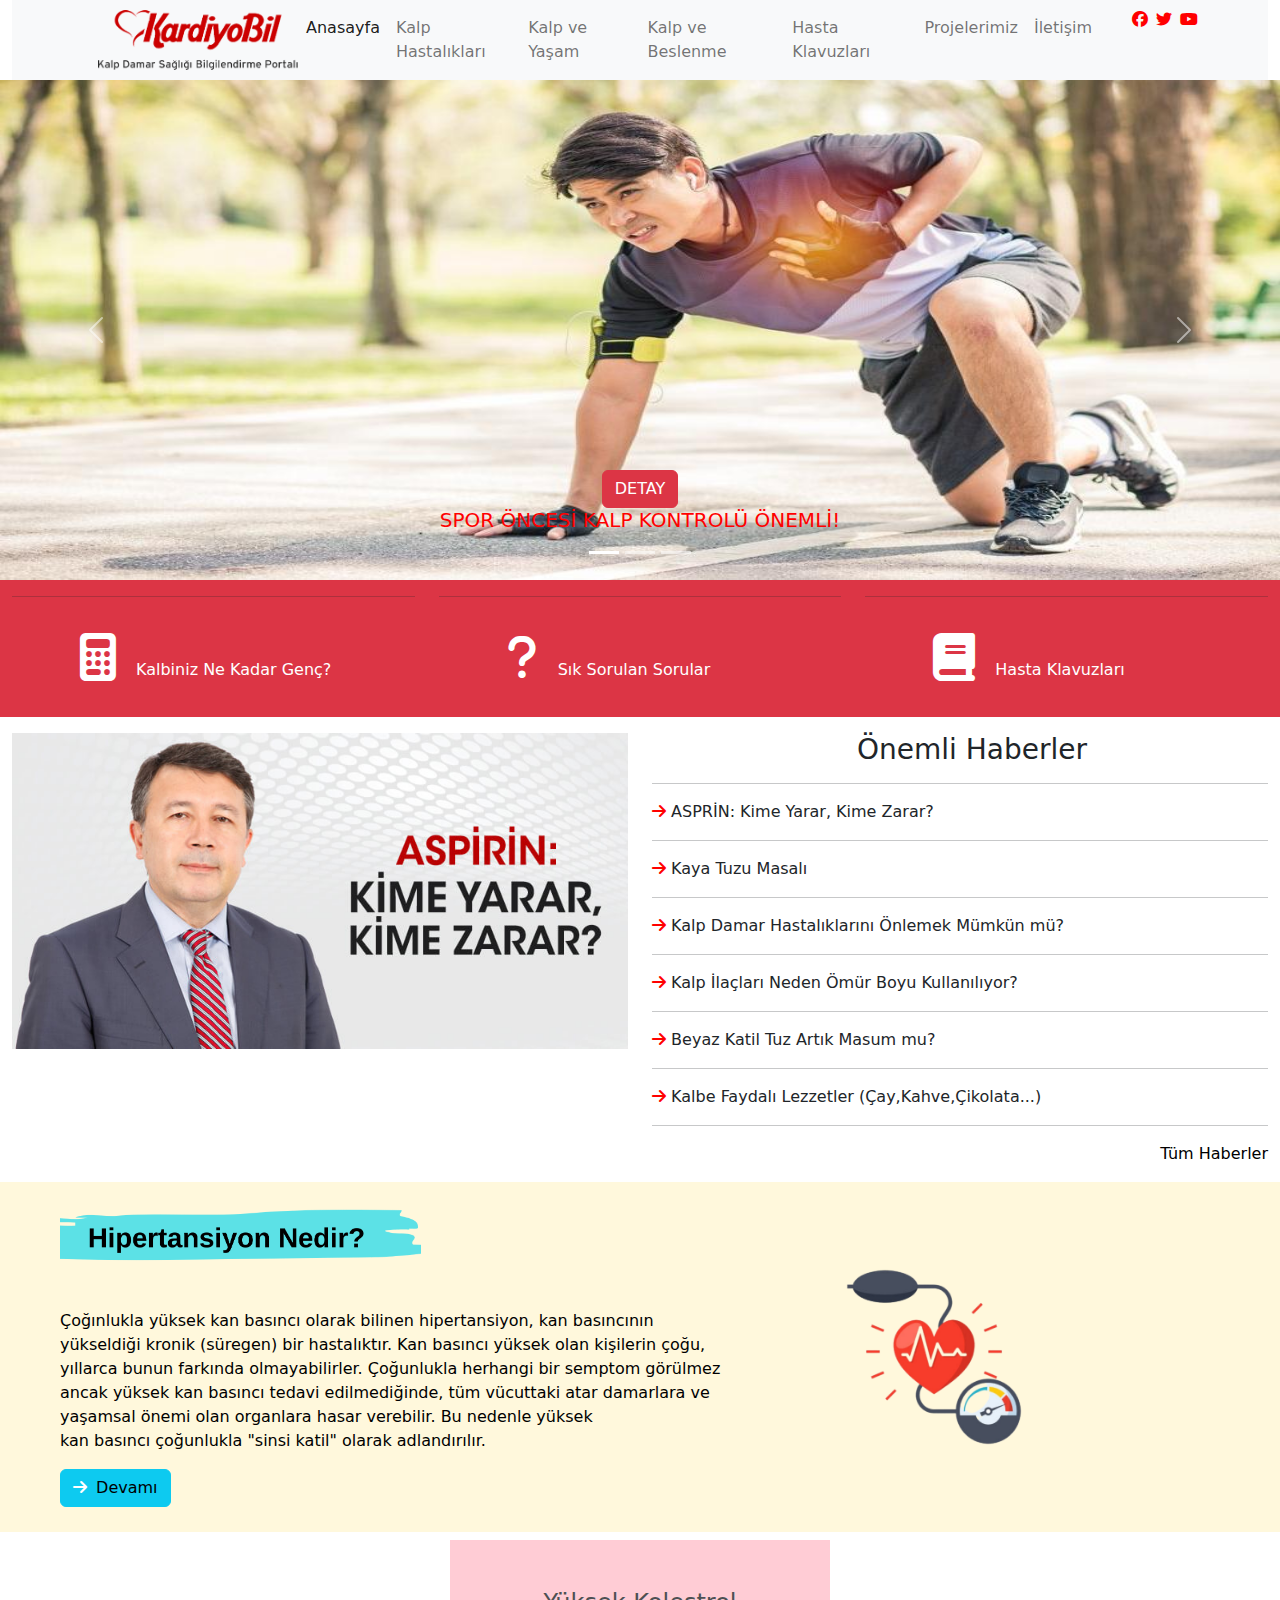
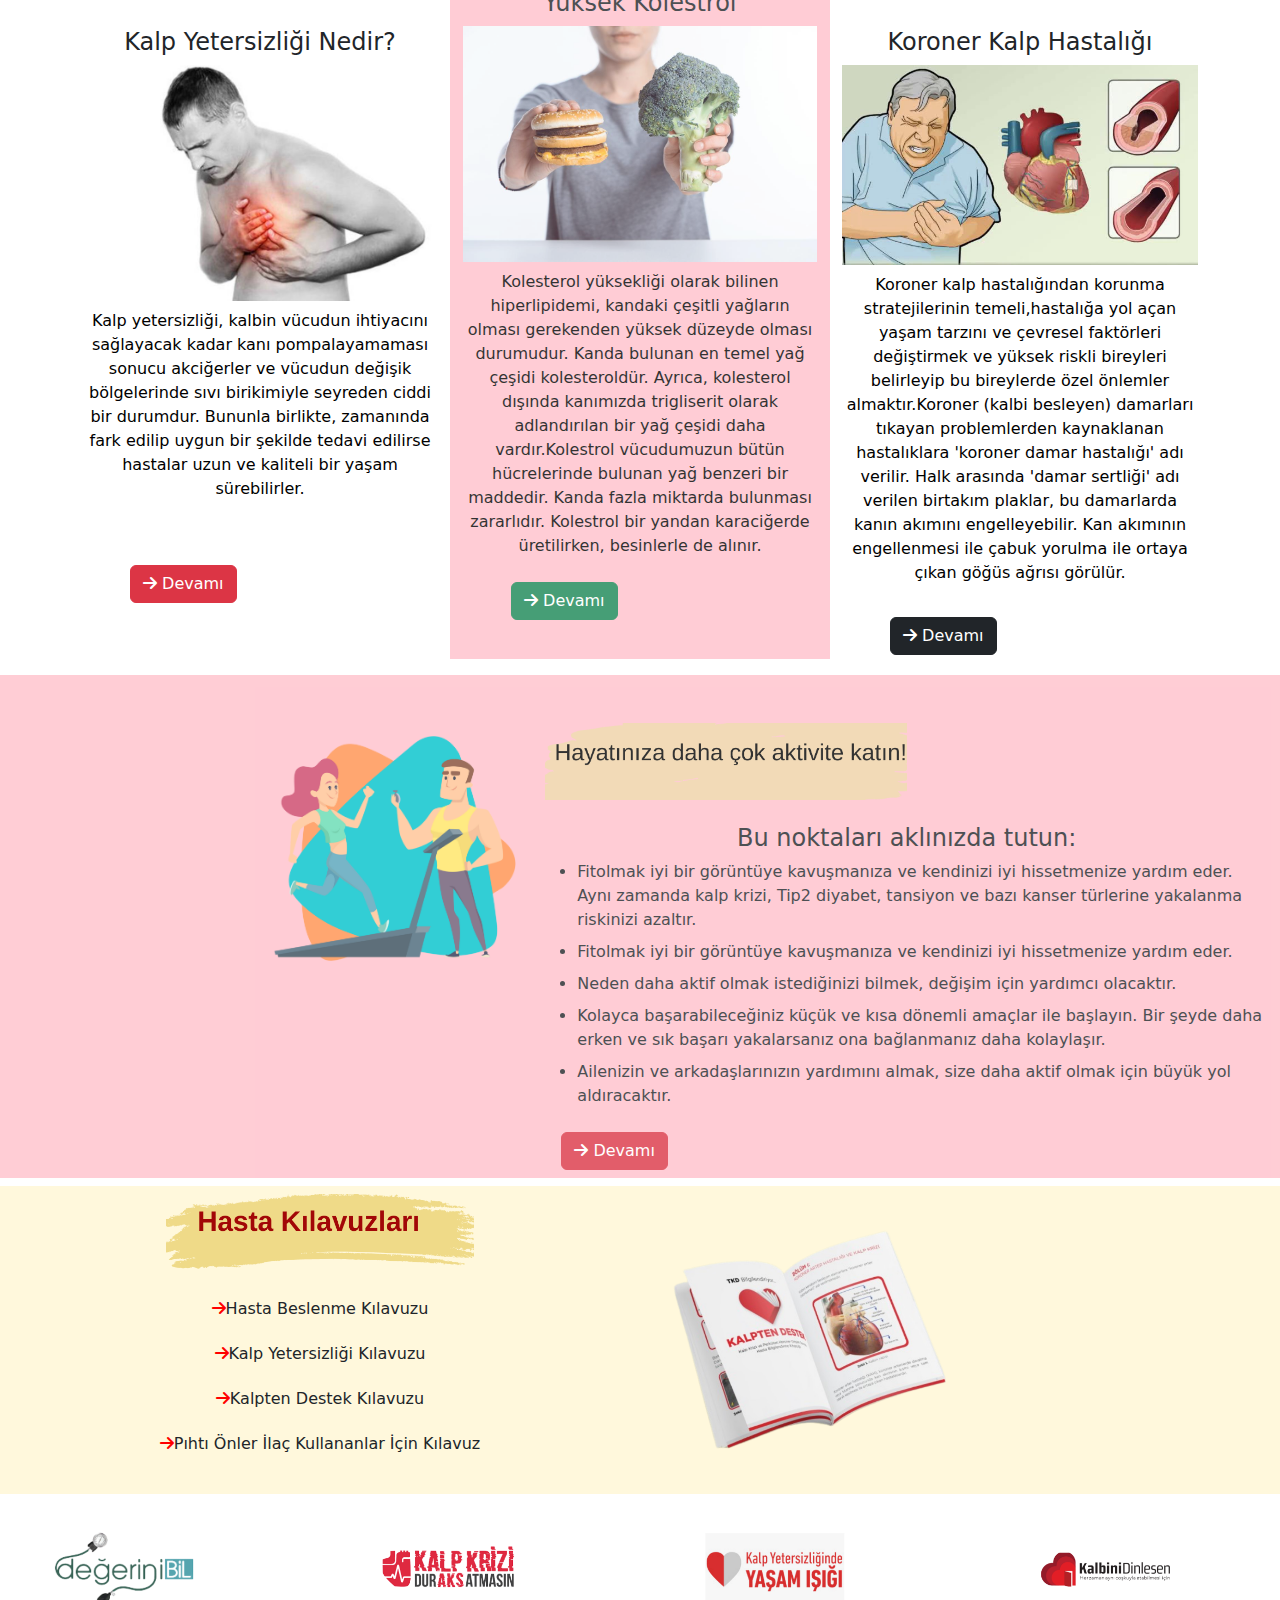
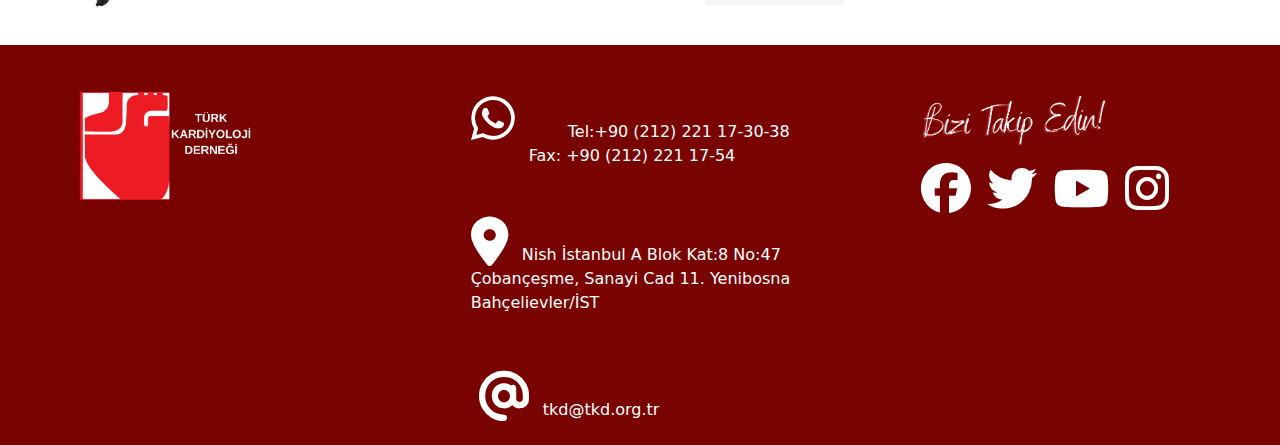
<file: PROJE-1/index.html>
<!DOCTYPE html>
<html lang="en">
<head>
    <meta charset="UTF-8">
    <meta http-equiv="X-UA-Compatible" content="IE=edge">
    <meta name="viewport" content="width=device-width, initial-scale=1.0">
    <title>Document</title>
   
    <link rel="stylesheet" href="./bootstrap.css">
    <link rel="stylesheet" href="./main.css">
<link rel="stylesheet" href="https://cdnjs.cloudflare.com/ajax/libs/font-awesome/6.2.1/css/all.min.css">
  
    <link href="https: //fonts.googleapis.com/css2?aile= Montserrat:ital,wght@1,500 & display = swap" rel="stylesheet">

   
</head>
<body>
    <header>
   <div class="container-fluid ">
        <div class="row">
            <div class=" col sm-12 col-md-12"> 
          
                <nav class="navbar navbar-expand-lg bg-light d-flex justify-content-center  ">
                    <div class="container">
                      <a class="navbar-brand" href="#"></a>
                      <img src="indir.png" alt="" width="200 " class="img-fluid">
                      <button class="navbar-toggler" type="button" data-bs-toggle="collapse" data-bs-target="#navbarSupportedContent" aria-controls="navbarSupportedContent" aria-expanded="false" aria-label="Toggle navigation">
                        <span class="navbar-toggler-icon"></span>
                      </button>
                    </ul>
                    
                      

                      <div class="collapse navbar-collapse" id="navbarSupportedContent">
                        <ul class="navbar-nav mx-auto mb-2 mb-lg-0">
                          <li class="nav-item">
                            <a class="nav-link active" aria-current="page" href="#">Anasayfa</a>
                          </li>
                          <li class="nav-item">
                            <a class="nav-link" href="#">Kalp Hastalıkları</a>
                          </li>
                          
                          <li class="nav-item">
                            <a class="nav-link">Kalp ve Yaşam</a>
                          </li>
                          <li class="nav-item">
                            <a class="nav-link">Kalp ve Beslenme</a>
                          </li>
                          <li class="nav-item">
                            <a class="nav-link">Hasta Klavuzları</a>
                          </li>
                          <li class="nav-item">
                            <a class="nav-link">Projelerimiz</a>
                          </li>
                          <li class="nav-item">
                            <a class="nav-link">İletişim</a>
                            
                          </li>
                      <div class="col-md-" id="liste">
                        <ul class="d-flex ">
                          <li> <a href="https://www.facebook.com/turkkardiyolojidernegi" target="_blank"><i class="fa-brands fa-facebook  me-2  "></i></a></li>
                          <li> <a href="https://twitter.com/TKDResmi" target="_blank"><i class="fa-brands fa-twitter  me-2 "></i></a></li>
                          <li> <a href="https://www.youtube.com/channel/UC9ajwy-iJ7bOmMxu63M3U8w/videos" target="_blank"><i class="fa-brands fa-youtube  "></i></a></li>
                      </div>                                   
                      </div>
                    </div>
                  </nav>
                  
            </div>
        </div>
    </div>
</header>
<div class="container-fluid p-0 overflow-hidden">
  <div class="row">
    <div class=" col-sm-12 col-md-12 col-lg-12">
      <div id="carouselExampleCaptions" class="carousel slide" data-bs-ride="false">
        <div class="carousel-indicators">
          <button type="button" data-bs-target="#carouselExampleCaptions" data-bs-slide-to="0" class="active" aria-current="true" aria-label="Slide 1"></button>
          <button type="button" data-bs-target="#carouselExampleCaptions" data-bs-slide-to="1" aria-label="Slide 2"></button>
          <button type="button" data-bs-target="#carouselExampleCaptions" data-bs-slide-to="2" aria-label="Slide 3"></button>
        </div>
        <div class="carousel-inner" id="mobil">
          <div class="carousel-item active">
            <img src="./koşu.jpg" class="d-block w-100" alt="...">
            
            <div class="carousel-caption  d-md-block">
              <button type="button" class="btn btn-danger">DETAY</button>
              <h5>SPOR ÖNCESİ KALP KONTROLÜ ÖNEMLİ!</h5>
             
              
            </div>
          </div>

          <div class="carousel-item">
            <img src="./rahatsızlık.jpg" class="d-block w-100" alt="...">
            <div class="carousel-caption d-md-block">
               <h5>KALP RAHATSIZLIĞIYLA İLGİLİ</h5>
               <button type="button" class="btn btn-danger">DETAY</button>
            </div>
          </div>
          <div class="carousel-item">
            <img src="./sıkışma.jpg" class="d-block w-100" alt="...">
            <div class="carousel-caption  d-md-block">
              <h5>DÜZENLİ KONTROL!</h5>
              <button type="button" class="btn btn-danger">DETAY</button>
            </div>
          </div>
        </div>
        <button class="carousel-control-prev" type="button" data-bs-target="#carouselExampleCaptions" data-bs-slide="prev">
          <span class="carousel-control-prev-icon" aria-hidden="true"></span>
          <span class="visually-hidden">Previous</span>
        </button>
        <button class="carousel-control-next" type="button" data-bs-target="#carouselExampleCaptions" data-bs-slide="next">
          <span class="carousel-control-next-icon" aria-hidden="true"></span>
          <span class="visually-hidden">Next</span>
        </button>
      </div>
    </div>
  </div>
</div>
<div class="container-fluid bg-danger mb-2 ">
  <div class="row">
    <div class=" col-md-12 col-lg-4"> <hr>
   <p class="ms-5"><i class="fa-solid fa-calculator"></i>Kalbiniz Ne Kadar Genç?</p>

  </div>
  <div class="col-md-12 col-lg-4"> <hr>
    <p class="ms-5"><i class="fa-solid fa-question"></i>Sık Sorulan Sorular</p>
  </div>
  <div class="col-md-12 col-lg-4"> <hr>
    <p class="ms-5"><i class="fa-solid fa-book"></i>Hasta Klavuzları</p>
  </div>
</div> 
</div>
<div class="container-fluid ">
  <div class="row">
    <div class="col-md-6">
      <div>
        <img src="./kardiyobil-slider-mahmutsahin.jpg" alt="" class="img-fluid mt-2">
      </div>
    </div>
    <div class="col-md-6" id="yazı">
      <h3 class="mt-2 ms-4 text-center">Önemli Haberler</h3> <hr>
      <i class="fa-solid fa-arrow-right"></i> ASPRİN: Kime Yarar, Kime Zarar? <hr>
      <i class="fa-solid fa-arrow-right"></i> Kaya Tuzu Masalı <hr>
      <i class="fa-solid fa-arrow-right"></i> Kalp Damar Hastalıklarını Önlemek Mümkün mü? <hr>
      <i class="fa-solid fa-arrow-right"></i> Kalp İlaçları Neden Ömür Boyu Kullanılıyor? <hr>
      <i class="fa-solid fa-arrow-right"></i> Beyaz Katil Tuz Artık Masum mu? <hr>
      <i class="fa-solid fa-arrow-right"></i> Kalbe Faydalı Lezzetler (Çay,Kahve,Çikolata...) <hr>
      <p class="d-flex justify-content-end">Tüm Haberler</p>
    </div>
  </div>
</div>
<div class="container-fluid resim" id="Hipertansiyon">
  <div class="row">
    <div class="col-sm-12 col-md-7">
     <img src="./Hipertansiyon Nedirr.png " alt="" class="img-fluid d-flex justify-content-center mt-4 w-50 ms-5"> <br>
     <p class="float-left mt-4 ms-5">Çoğınlukla yüksek kan basıncı olarak bilinen hipertansiyon, kan basıncının yükseldiği kronik (süregen) bir hastalıktır. Kan basıncı yüksek olan kişilerin çoğu, yıllarca bunun farkında olmayabilirler. Çoğunlukla herhangi bir semptom görülmez ancak yüksek kan basıncı tedavi edilmediğinde, tüm vücuttaki atar damarlara ve yaşamsal önemi olan organlara hasar verebilir. Bu nedenle yüksek <br> kan basıncı çoğunlukla "sinsi katil" olarak adlandırılır. </p>
    <button class="btn btn-info mx-5" > <span> <i class="fa-solid fa-arrow-right me-1"></i></span>
      Devamı</button>
    </div>
    <div class="col-md-5">
      <img src="./tansiyonaleti.png" alt="" class="img-fluid ms-5 mt-5 mb-5 d-block w-50 ">
    </div>
  </div>
</div>
<div class="container" id="heart">
  <div class="row">
    <div class="col-md-4 mt-5">
      <h4 class="mt-5 text-center">Kalp Yetersizliği Nedir?</h4>
      <img src="kalp.png" alt="" class="img-fluid w-60 ">
      <p class="mt-2 text-center">Kalp yetersizliği, kalbin vücudun ihtiyacını sağlayacak kadar kanı pompalayamaması sonucu akciğerler ve vücudun değişik bölgelerinde sıvı birikimiyle seyreden ciddi bir  durumdur. Bununla birlikte, zamanında fark edilip uygun bir şekilde tedavi edilirse hastalar uzun ve kaliteli bir yaşam sürebilirler.</p>
      <button class="btn btn-danger mt-5 ms-5"> <span> <i class="fa-solid fa-arrow-right"></i></span>
        Devamı</button>
    </div>
    <div class="col-md-4 cerceve mt-2">
      <h4 class="mt-5 text-center">Yüksek Kolestrol</h4>
      <img src="./brokoli.jpg " alt="" class="img-fluid w-55 ">
      <p class="mt-2 text-center">Kolesterol yüksekliği olarak bilinen hiperlipidemi, kandaki çeşitli yağların olması gerekenden yüksek düzeyde olması durumudur. Kanda bulunan en temel yağ çeşidi kolesteroldür. Ayrıca, kolesterol dışında kanımızda trigliserit olarak adlandırılan bir yağ çeşidi daha vardır.Kolestrol vücudumuzun bütün hücrelerinde  bulunan yağ benzeri bir maddedir. Kanda  fazla miktarda bulunması  zararlıdır.  Kolestrol bir yandan karaciğerde üretilirken, besinlerle de alınır.</p>
      <button class="btn btn-success ms-5 mt-2 text-center"> <span> <i class="fa-solid fa-arrow-right"></i></span>
        Devamı</button>
       
    </div>
    <div class="col-md-4 mt-5">
      <h4 class="mt-5 text-center">Koroner Kalp Hastalığı</h4>
      <img src="./maxresdefault.jpg" alt="" class="img-fluid ms- w-60">
      <p class="mt-2 text-center">Koroner kalp hastalığından korunma stratejilerinin temeli,hastalığa yol açan yaşam tarzını ve çevresel faktörleri değiştirmek ve yüksek riskli bireyleri belirleyip bu bireylerde özel önlemler almaktır.Koroner (kalbi besleyen) damarları tıkayan problemlerden kaynaklanan hastalıklara 'koroner damar hastalığı' adı verilir. Halk arasında 'damar sertliği' adı verilen birtakım plaklar, bu damarlarda kanın akımını engelleyebilir. Kan akımının engellenmesi ile çabuk yorulma ile ortaya çıkan göğüs ağrısı görülür.</p>
      

      <button class="btn btn-dark ms-5 mt-3 mb-1 text-center"> <span> <i class="fa-solid fa-arrow-right"></i></span>
        Devamı</button>
    </div>
  </div>
</div>
<div class="container-fluid arka-plan mt-3  ">
  <div class="row">
    <div class="col-sm-12 col-md-12 col-lg-5">
      <img src="./spor.png" alt="" class="w-50 mt-5 float-end img-fluid " >
      
    </div>
    <div class="col-lg-7" >
      <img src="./başlıkk.png " alt="" class="img-fluid w-50 mt-5"> <br>
      <h4 class="text-center mt-4"> Bu noktaları aklınızda tutun:</h4>
      
      <ul>
        <li class="mt-2">Fitolmak iyi bir görüntüye kavuşmanıza ve kendinizi iyi hissetmenize yardım eder. Aynı zamanda kalp krizi, Tip2 diyabet, tansiyon ve bazı kanser türlerine yakalanma riskinizi azaltır.</li>  
        <li class="mt-2"> Fitolmak iyi bir görüntüye kavuşmanıza ve kendinizi iyi hissetmenize yardım eder.</li>         
        <li class="mt-2"> Neden daha aktif olmak istediğinizi bilmek, değişim için yardımcı olacaktır.</li> 
        <li class="mt-2"> Kolayca başarabileceğiniz küçük ve kısa dönemli amaçlar ile başlayın. Bir şeyde daha erken ve sık başarı yakalarsanız  ona bağlanmanız daha kolaylaşır. </li>
        <li class="mt-2">Ailenizin ve arkadaşlarınızın yardımını almak, size daha aktif olmak için büyük yol aldıracaktır.</li> 
    </ul>
    <button class="btn btn-danger ms-3 mt-2 mb-2 text-center"> <span> <i class="fa-solid fa-arrow-right"></i></span>
      Devamı</button>
    </div>
  </div>
</div>
<div class="container-fluid mt-2 resim">
  <div class="row">
    <div class="col-md-6 text-center">
      <img src="./hastaklavuzuu.png "  alt="" class="img-fluid mt-2 w-50"> <br>

      <i class="fa-solid fa-arrow-right mt-4"> </i>Hasta Beslenme Kılavuzu <br>
      <i class="fa-solid fa-arrow-right mt-4"> </i>Kalp Yetersizliği Kılavuzu <br>
   <i class="fa-solid fa-arrow-right mt-4"> </i>Kalpten Destek Kılavuzu <br>
   <i class="fa-solid fa-arrow-right mt-4 float-right"> </i>Pıhtı Önler İlaç Kullananlar İçin Kılavuz
    </div>
    <div class="col-md-6">
      <img src="./TKD BİLGİLENDİRİYOR.png" alt="" class="img-fluid w-50">
    </div>
  </div>
</div>
<div class="cotnainer-fluid overflow-hidden">
  <div class="row">
    <div class="col-sm-12 col-md-12 col-lg-3">
      <img src="./değerinibil.png" alt="" class="img-fluid w-50 ms-5 ">
    </div>
    <div class="col-lg-3">
      <img src="./kalpkrizi.png" alt="" class="img-fluid w-50 ms-5">
    </div>
    <div class="col-lg-3">
      <img src="./kalyetersizliği.png" alt="" class="img-fluid w-50 ms-5">
    </div>
    <div class="col-lg-3">
      <img src="./kalbinidinlesen.png" alt="" class="img-fluid w-50 ms-5">
    </div>
  </div>
</div>

<footer>
  <div class="container-fluid footer" id="footer">
    <div class="row">
      <div class="col-sm-12 col-md-12 col-lg-4">
        <img src="./TKD.png" alt="" class="img-fluid w-50 ms-5 d-flex ">
        
      </div> 
      <div class="col-lg-4">
        <ul>
          <li class="mt-5">
            <i class="fa-brands fa-whatsapp me-5"></i>  Tel:+90 (212) 221 17-30-38 <p class="text-center me-5">Fax: +90 (212) 221 17-54 </p>
          
          </li>
            <li class="mt-5">
              <i class="fa-solid fa-location-dot me-2"></i> Nish İstanbul A Blok Kat:8 No:47 Çobançeşme,  Sanayi Cad 11. Yenibosna Bahçelievler/İST
           
          </li>
          <li class="mt-5">
            <i class="fa-solid fa-at p-2"></i> tkd@tkd.org.tr
        </li>
        </ul>
      
      
          
      </div>
      <div class="col-lg-4 ">
        <img src="./bizitakipedinn.png " alt="" class="img-fluid w-50 mt-5 ms-5  float right"><br>
        <ul class="d-flex justfy-content-around mt-3"> 
        <li> <a href="https://www.facebook.com/turkkardiyolojidernegi" target="_blank"><i class="fa-brands fa-facebook ms-4  "></i></a></li>  
 <li> <a href="https://twitter.com/TKDResmi" target="_blank"><i class="fa-brands fa-twitter ms-3 "></i></a></li>
    <li> <a href="https://www.youtube.com/channel/UC9ajwy-iJ7bOmMxu63M3U8w/videos" target="_blank"><i class="fa-brands fa-youtube ms-3 "></i></a> </li>
    <li> <a href="https://www.instagram.com/tkdresmi/" target="_blank"><i class="fa-brands fa-instagram ms-3 "></i></a> </li>
  </ul>
      </div>
    </div>
  </div>
  

</footer>

    

 
    <script src="./popper.min.js"></script>
 <script src="./bootstrap.js"></script> 
</body>
</html>
</file>
<file: PROJE-1/main.css>
#liste li{
    list-style-type: none;
}
   



.carousel-item img{
    height: 500px;
}
h5{
    color: red;
}
i{
    color: red;
}
p i{
    font-size: 48px;
    padding: 20px;
    color: white;
}
p{
    color: white;
}
.resim{
    background-color:cornsilk

   
}
#yazı p{
    color: black;
}
button i{
    color: white;
}

#heart p{
    color: black;
}
.cerceve{
    border: solid pink 0.5px;
    background-color: pink;
    opacity: 0.8;;
}
#Hipertansiyon p{
    color: black;
}
.arka-plan{
    
    background-color: pink;
    opacity: 0.8;
}


.footer{
background-image: url(./12.png);
}
#footer i{
    color: white;
    font-size: 50px;
}
#footer li{
    list-style-type:none ;
    color: white;
}
</file>
